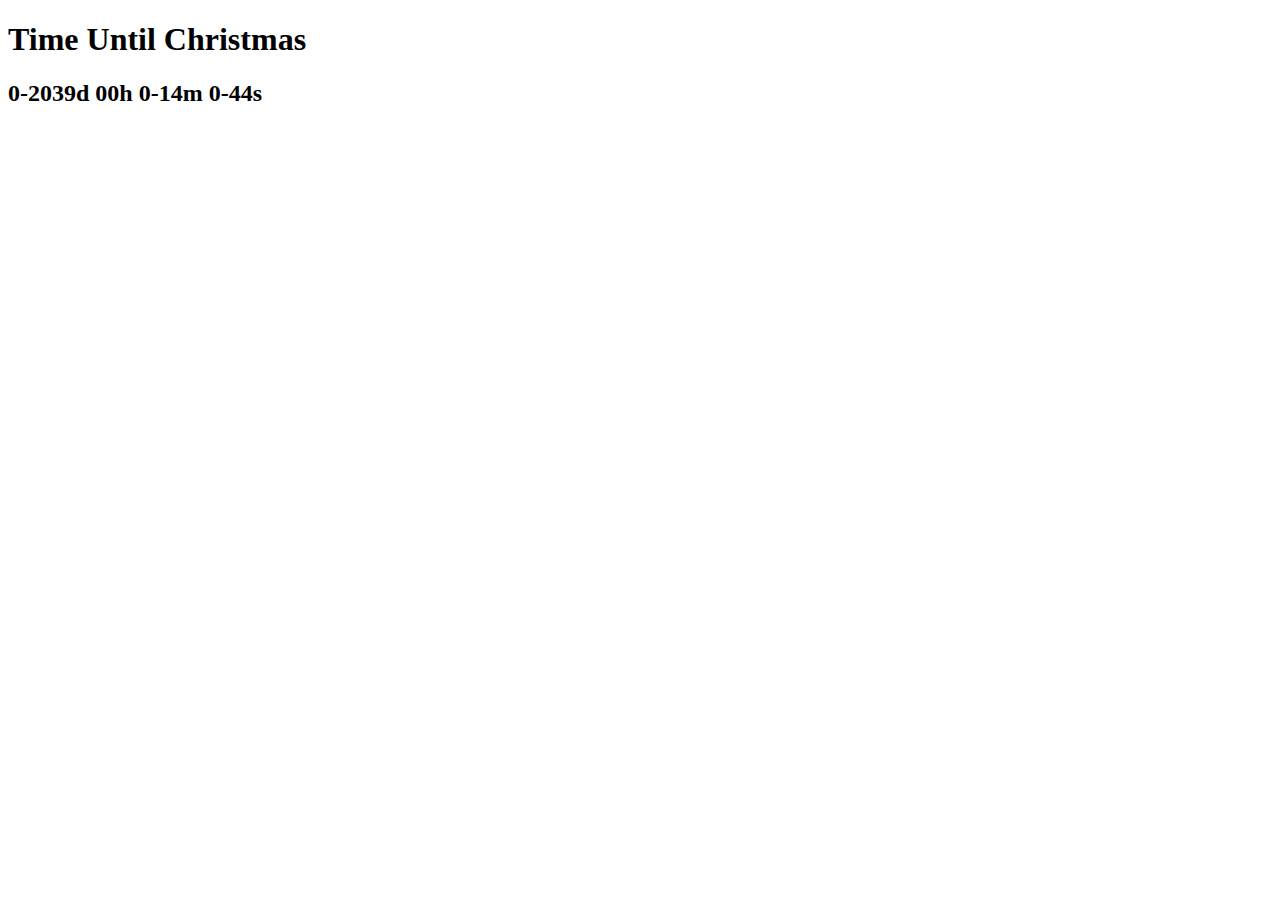
<file: challenge/day-3-blueprint-answer.html>
<!DOCTYPE html>
<html>
  <head>
    <title>Parcel Sandbox</title>
    <meta charset="UTF-8" />
  </head>
  <body>
    <h1>Time Until Christmas</h1>
    <h2 class="js-clock"></h2>
    <script src="day-3-blueprint-answer.js"></script>
  </body>
</html>
</file>
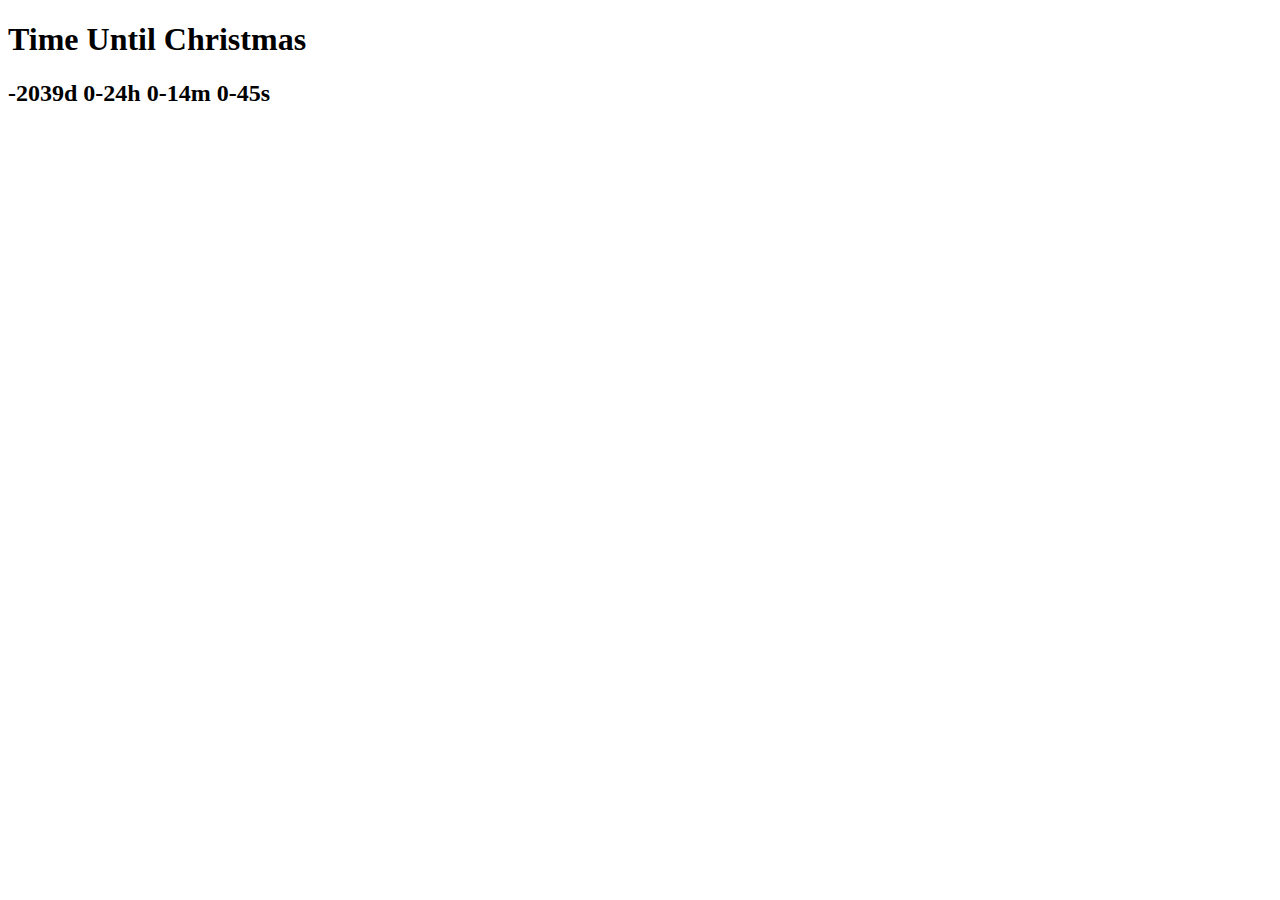
<file: challenge/day-3-blueprint.html>
<!DOCTYPE html>
<html>
  <head>
    <title>Parcel Sandbox</title>
    <meta charset="UTF-8" />
  </head>

  <body>
    <h1>Time Until Christmas</h1>
    <h2></h2>
    <script src="day-3-blueprint.js"></script>
  </body>
</html>
</file>
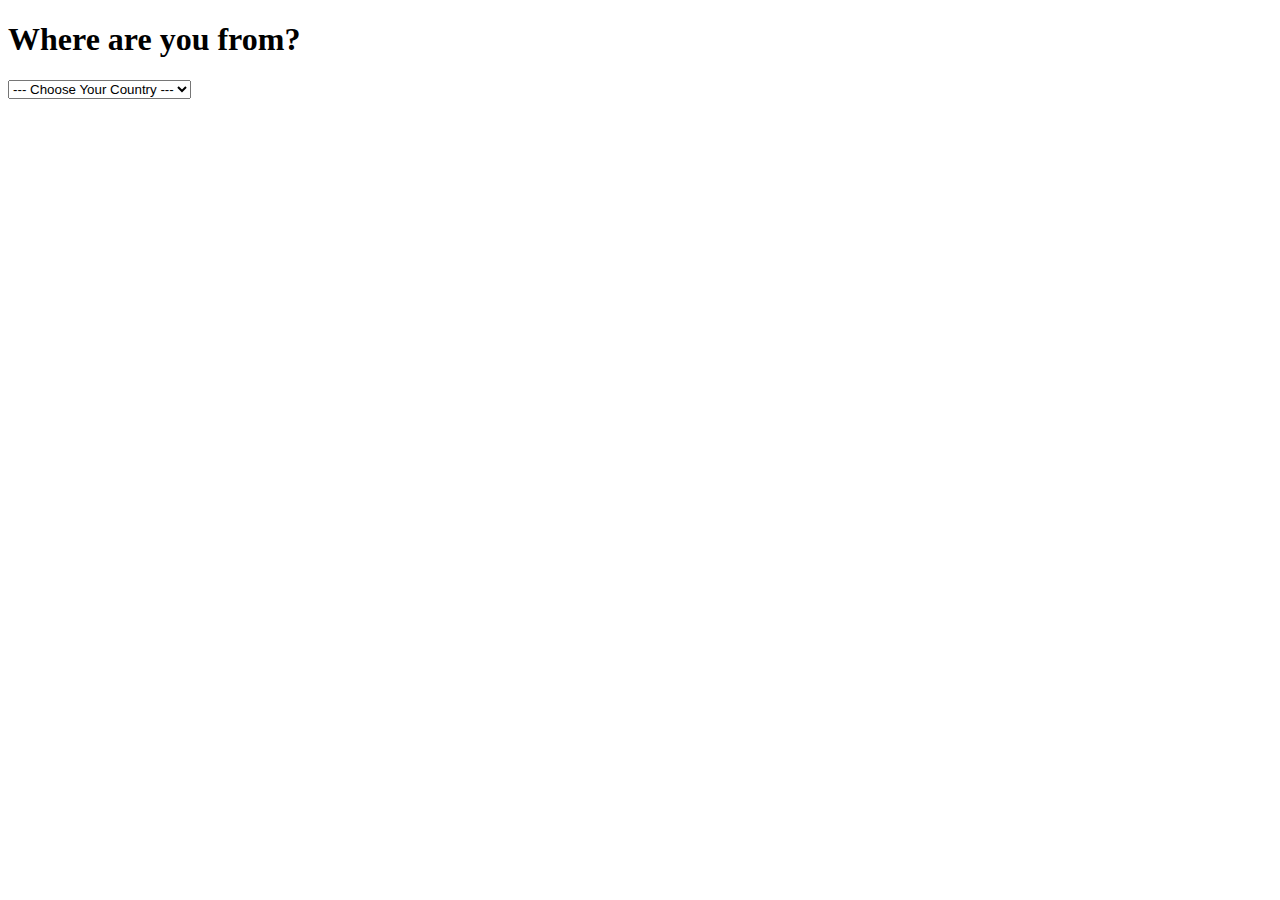
<file: challenge/day-4-blueprint-answer.html>
<!DOCTYPE html>
<html>
  <head>
    <title>Parcel Sandbox</title>
    <meta charset="UTF-8" />
  </head>
  <body>
    <h1>Where are you from?</h1>
    <select class="js-select">
      <option value="NONE">--- Choose Your Country ---</option>
      <option value="KR">Korea</option>
      <option value="GR">Greece</option>
      <option value="TR">Turkey</option>
      <option value="FI">Finland</option>
    </select>
    <script src="day-4-blueprint-answer.js"></script>
  </body>
</html>
</file>
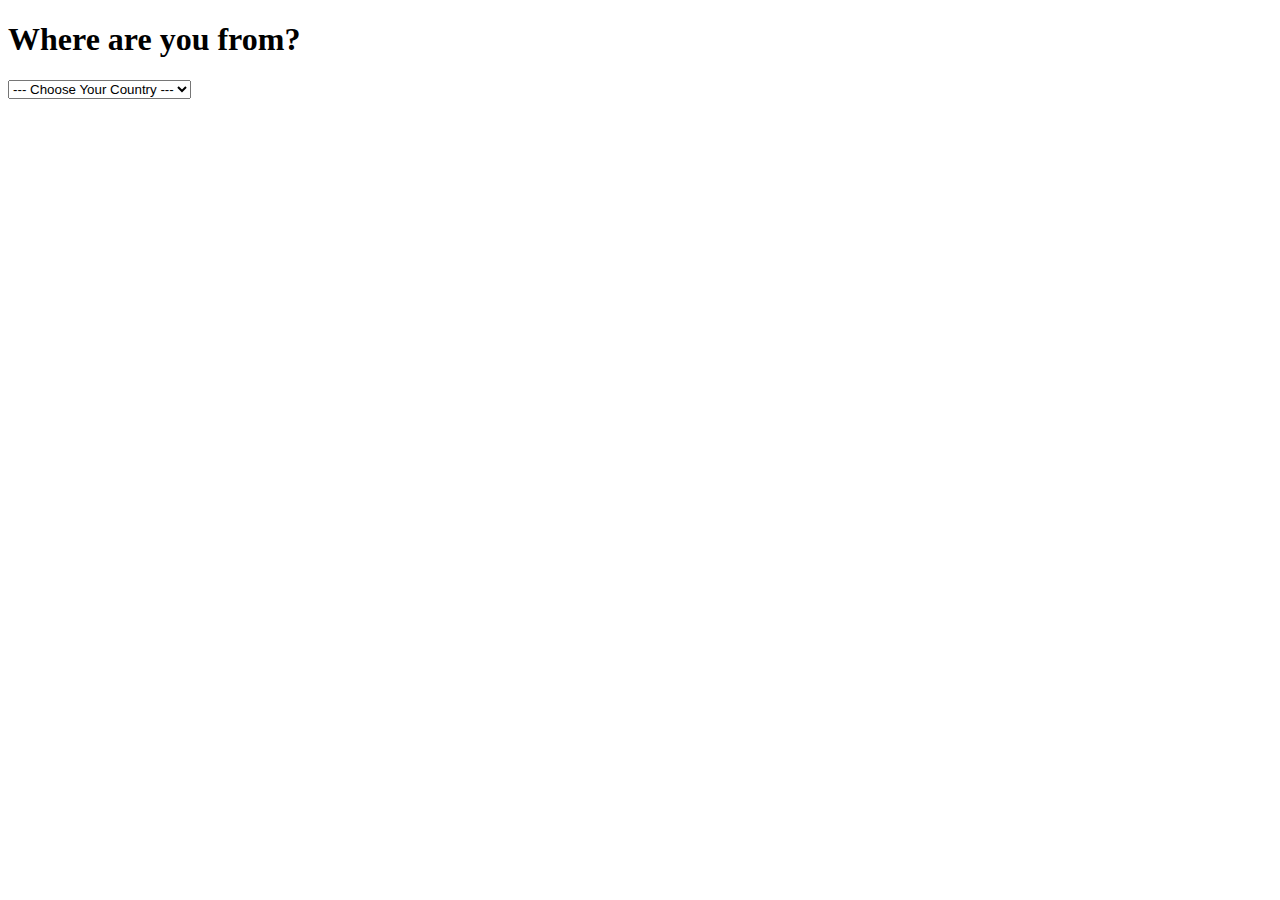
<file: challenge/day-4-blueprint.html>
<!DOCTYPE html>
<html>
  <head>
    <title>Parcel Sandbox</title>
    <meta charset="UTF-8" />
  </head>
  <body>
    <h1>Where are you from?</h1>
    <select>
      <option value="">--- Choose Your Country ---</option>
      <option value="Korea">Korea</option>
      <option value="Greece">Greece</option>
      <option value="Turkey">Turkey</option>
      <option value="Finland">Finland</option>
    </select>
    <script src="day-4-blueprint.js"></script>
  </body>
</html>
</file>
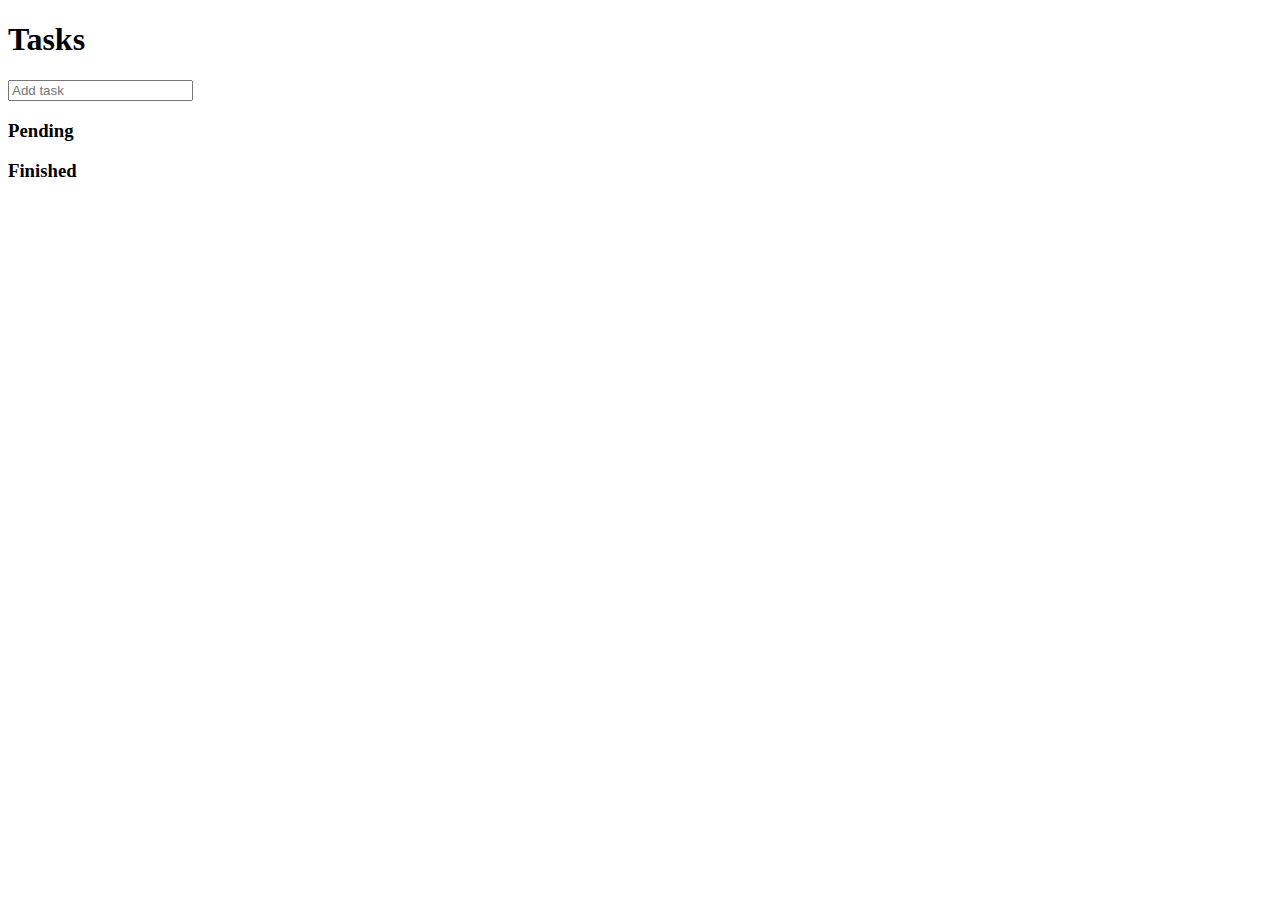
<file: challenge/day-5-blueprint-answer.html>
<!DOCTYPE html>
<html>
  <head>
    <title>Parcel Sandbox</title>
    <meta charset="UTF-8" />
  </head>

  <body>
    <h1>Tasks</h1>

    <form id="js-form">
      <input type="text" placeholder="Add task" />
    </form>

    <div>
      <h3>Pending</h3>
      <ul id="js-pending"></ul>
    </div>

    <div>
      <h3>Finished</h3>
      <ul id="js-finished"></ul>
    </div>

    <script src="day-5-blueprint-answer.js"></script>
  </body>
</html>
</file>
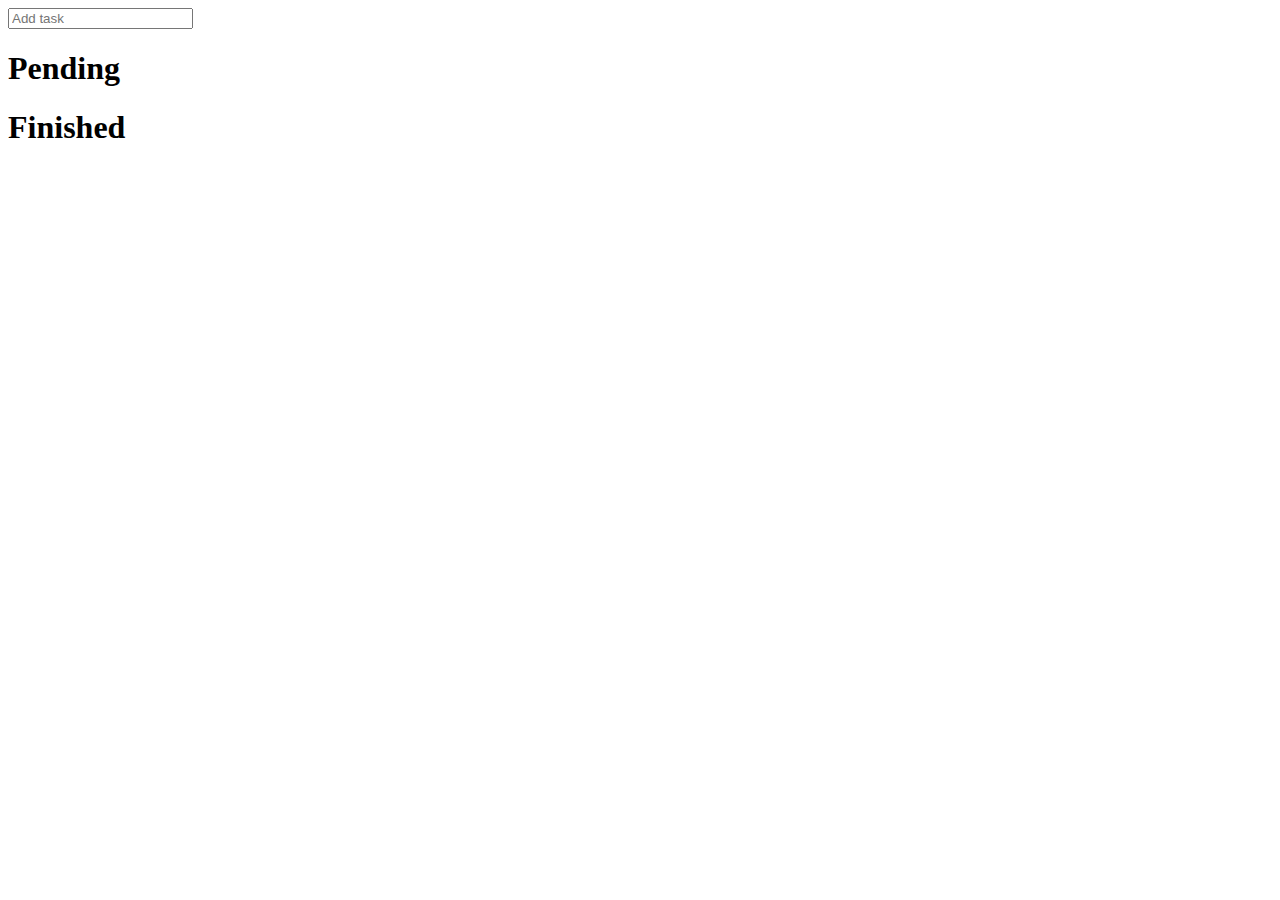
<file: challenge/day-5-blueprint.html>
<!DOCTYPE html>
<html>
  <head>
    <title>Parcel Sandbox</title>
    <meta charset="UTF-8" />
  </head>

  <body>
    <form class="js-addTask">
      <input type="text" placeholder="Add task" required />
    </form>
    <h1>Pending</h1>
    <ul class="js-pending"></ul>
    <h1>Finished</h1>
    <ul class="js-finished"></ul>
    <script src="day-5-blueprint.js"></script>
  </body>
</html>
</file>
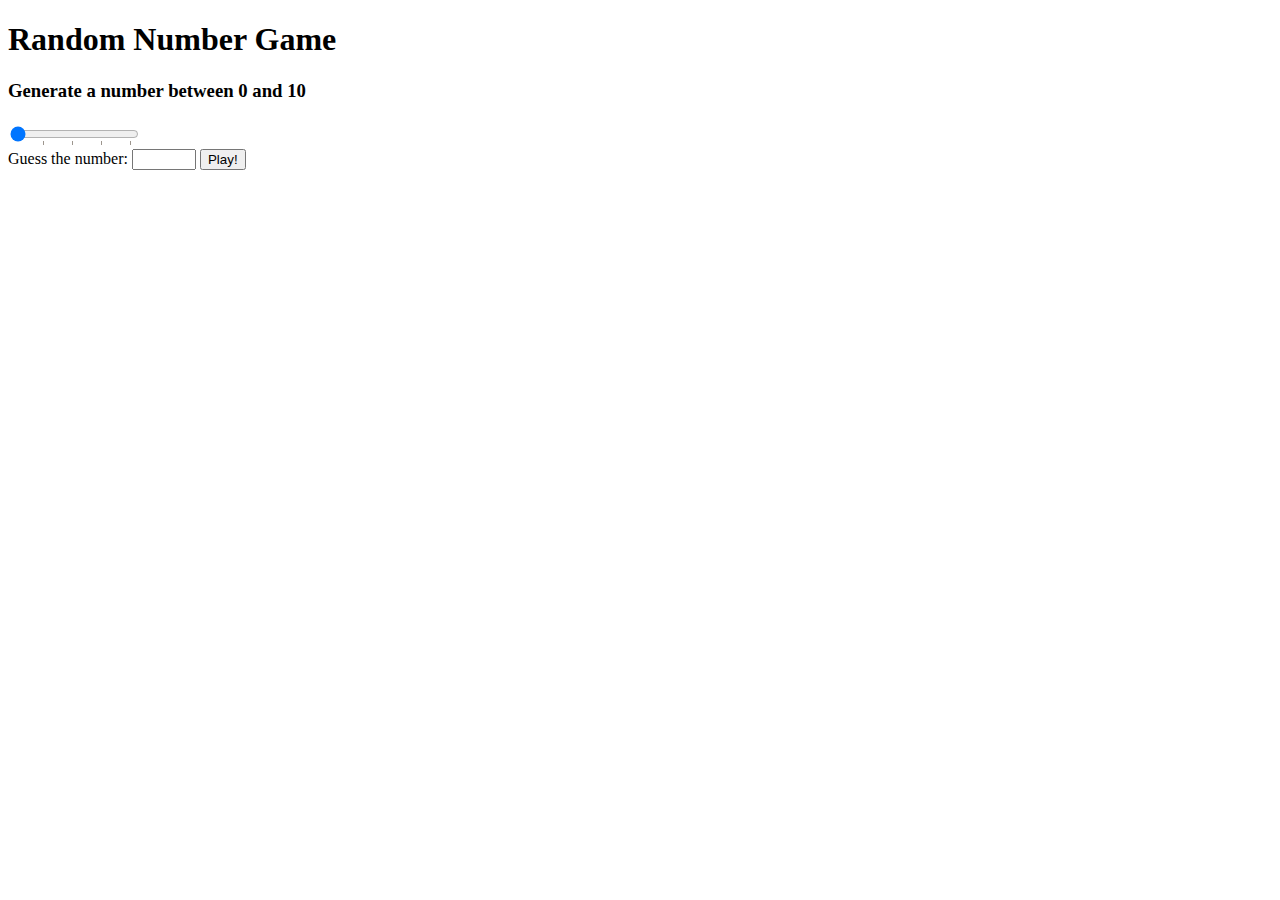
<file: challenge/day-6-blueprint-answer.html>
<!DOCTYPE html>
<html>
  <head>
    <title>Parcel Sandbox</title>
    <meta charset="UTF-8" />
  </head>

  <body>
    <h1>Random Number Game</h1>
    <div>
      <h3 class="js-title">Generate a number between 0 and <span>10</span></h3>
      <datalist id="number">
        <option value="50"></option>
        <option value="100"></option>
        <option value="150"></option>
        <option value="200"></option>
      </datalist>
      <input
        list="number"
        id="js-range"
        type="range"
        min="5"
        max="200"
        value="5"
        step="5"
      />
    </div>
    <form id="js-guess">
      <label>Guess the number:</label>
      <input type="number" max="200" min="5" />
      <button>Play!</button>
    </form>
    <div id="js-result">
      <span></span>
    </div>
    <script src="day-6-blueprint-answer.js"></script>
  </body>
</html>
</file>
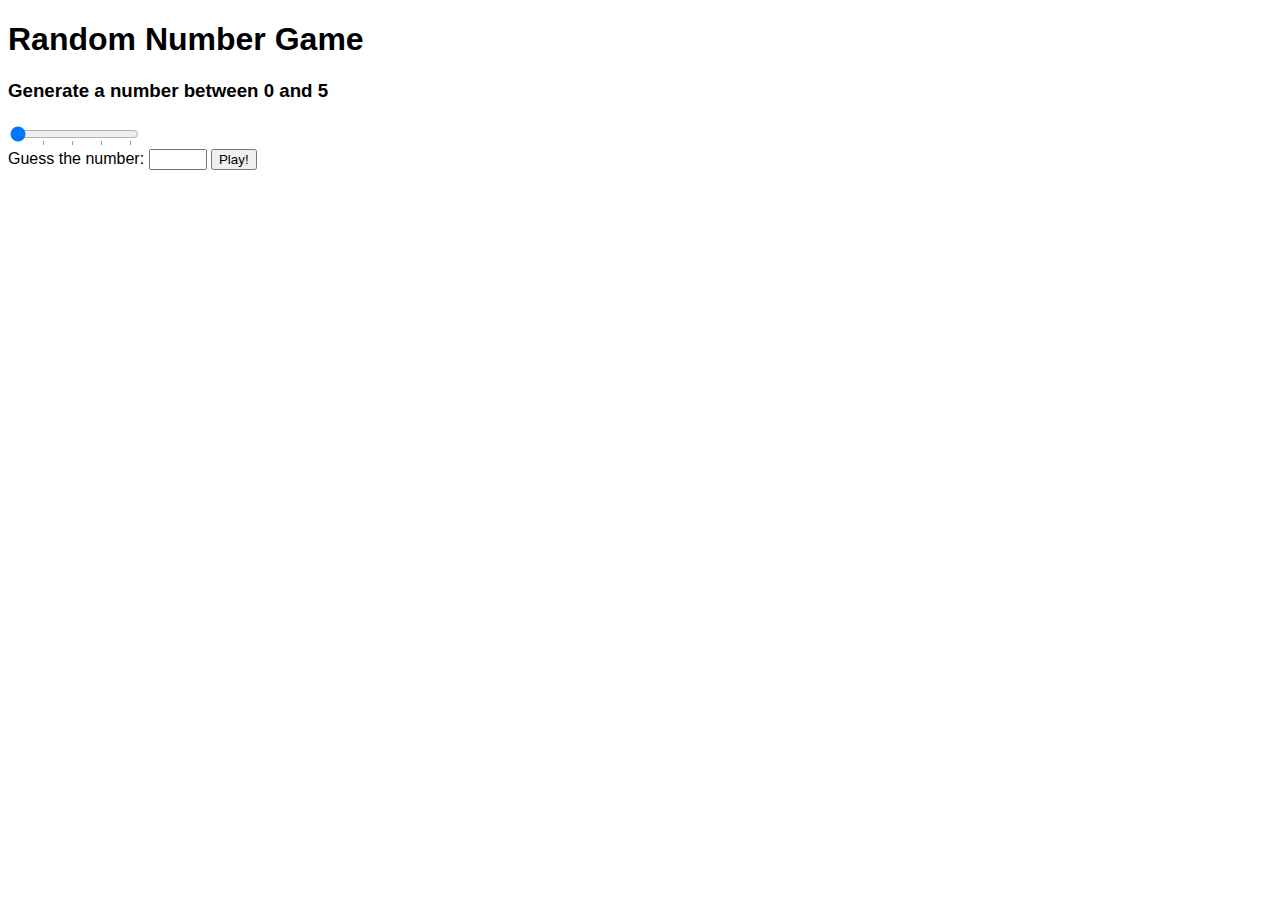
<file: challenge/day-6-blueprint.html>
<!DOCTYPE html>
<html>
  <head>
    <title>Parcel Sandbox</title>
    <meta charset="UTF-8" />
    <link rel="stylesheet" href="day-6-blueprint.css">
  </head>

  <body>
    <h1>Random Number Game</h1>
    <h3 class="js-h3Num">Generate a number between 0 and 5</h3>
    <div>
      <input
        class="js-range"
        type="range"
        list="numRange"
        min="5"
        max="200"
        step="5"
        value="5"
      />
      <datalist id="numRange">
        <option value="50"></option>
        <option value="100"></option>
        <option value="150"></option>
        <option value="200"></option>
      </datalist>
    </div>
    <label for="guessNum">Guess the number:</label>
    <input type="number" id="guessNum" max="200" min="5" />
    <input type="button" value="Play!" />
    <div class="result js-none">
      <h4></h4>
      <h3></h3>
    </div>
    <script src="day-6-blueprint.js"></script>
  </body>
</html>
</file>
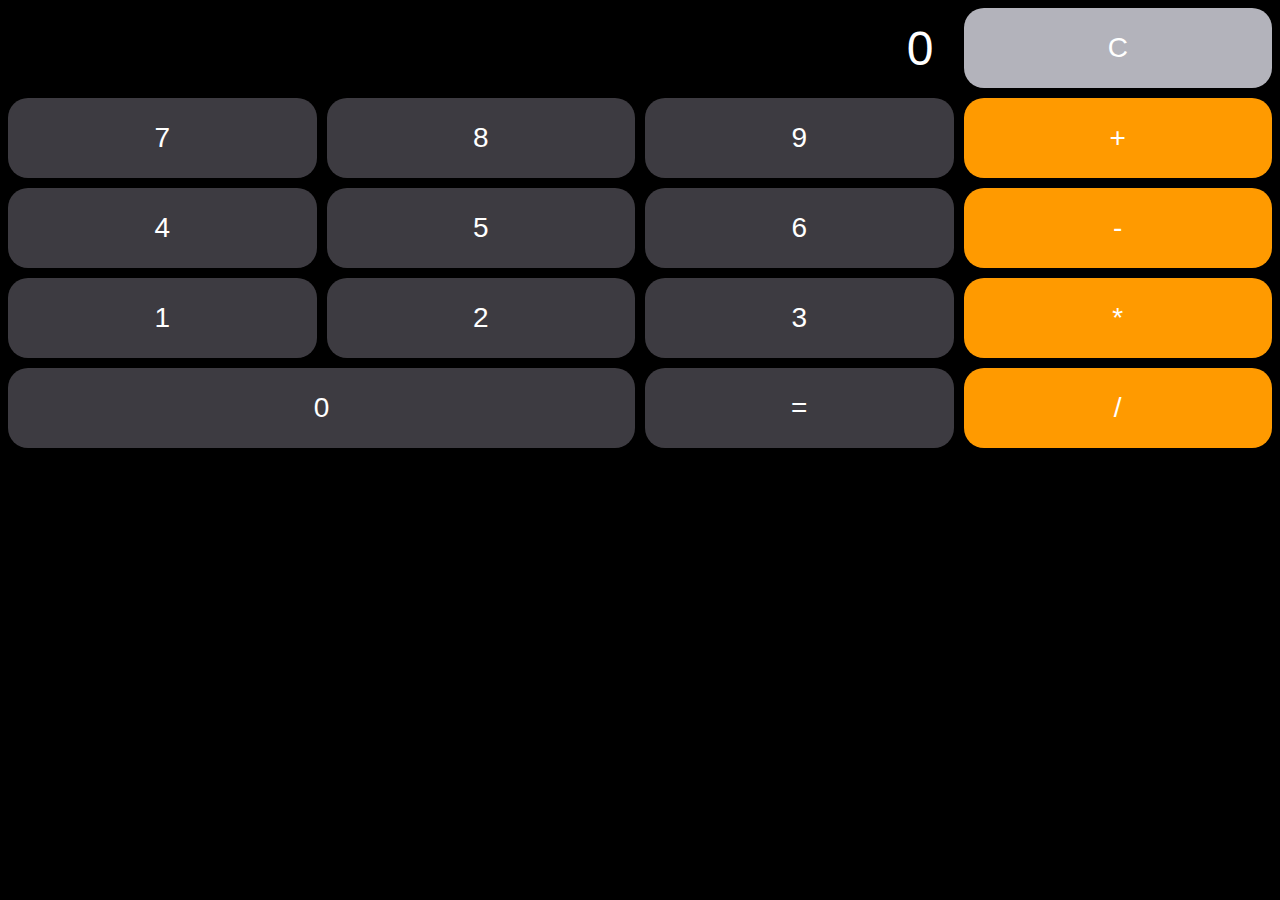
<file: challenge/day-7-blueprint-answer.html>
<!DOCTYPE html>
<html>
  <head>
    <title>Parcel Sandbox</title>
    <meta charset="UTF-8" />
    <link rel="stylesheet" href="day-7-blueprint-answer.css">
  </head>

  <body>
    <span class="js-result result">0</span>
    <span class="js-reset reset">C</span>
    <span class="js-number">7</span>
    <span class="js-number">8</span>
    <span class="js-number">9</span>
    <span class="js-operation operation">+</span>
    <span class="js-number">4</span>
    <span class="js-number">5</span>
    <span class="js-number">6</span>
    <span class="js-operation operation">-</span>
    <span class="js-number">1</span>
    <span class="js-number">2</span>
    <span class="js-number">3</span>
    <span class="js-operation operation">*</span>
    <span class="js-number zero">0</span>
    <span class="js-equals">=</span>
    <span class="js-operation operation">/</span>
    <script src="day-7-blueprint-answer.js"></script>
  </body>
</html>
</file>
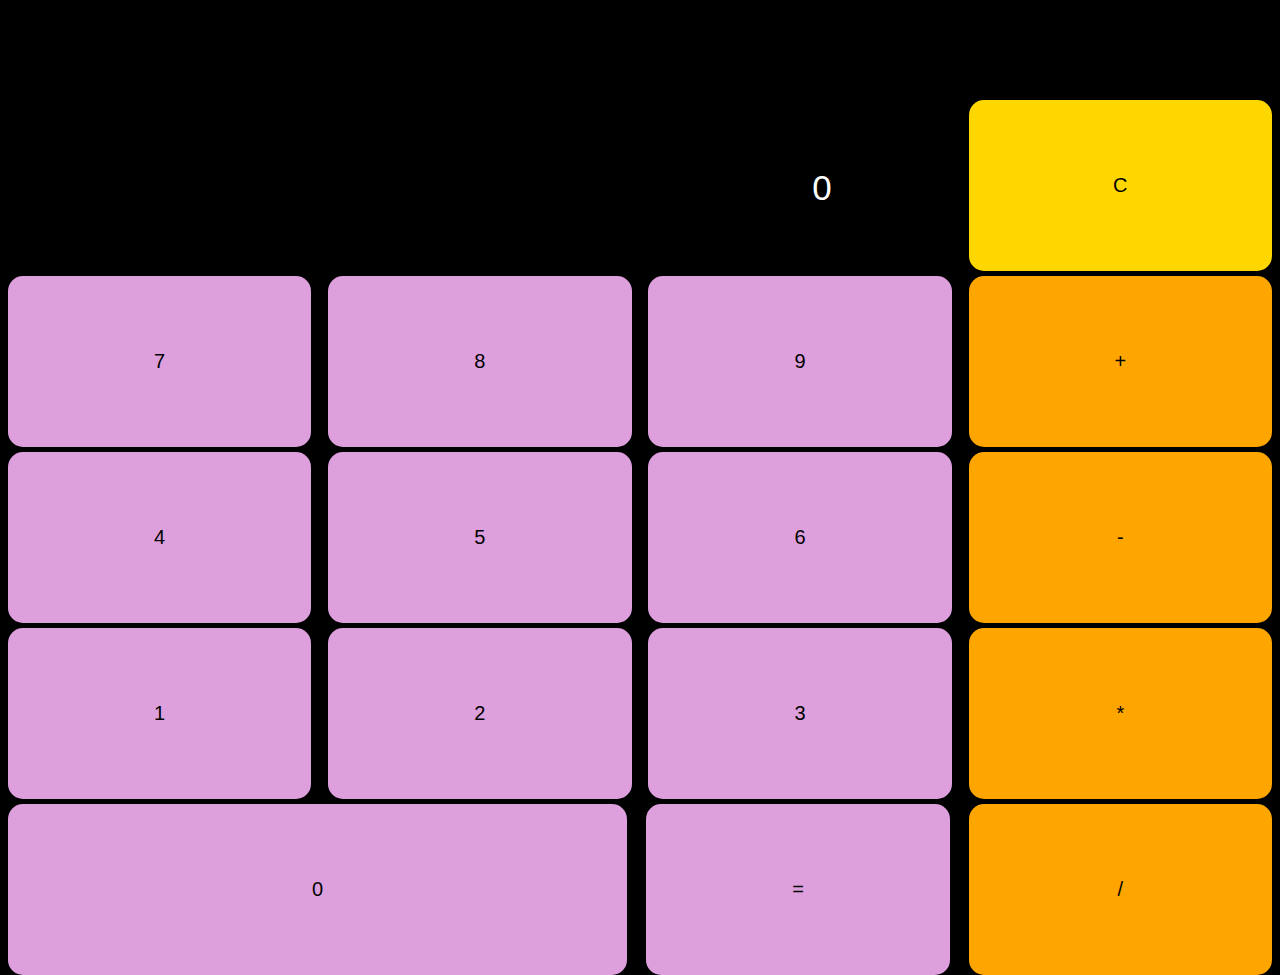
<file: challenge/day-7-blueprint.html>
<!DOCTYPE html>
<html>
  <head>
    <title>Parcel Sandbox</title>
    <meta charset="UTF-8" />
    <link rel="stylesheet" href="day-7-blueprint.css">
  </head>

  <body>
    <div>
      <input class="content" type="text" disabled />
      <input class="result" type="text" disabled value="0" />
      <button class="c">C</button>
      <button class="seven">7</button>
      <button class="eight">8</button>
      <button class="nine">9</button>
      <button class="plus">+</button>
      <button class="four">4</button>
      <button class="five">5</button>
      <button class="six">6</button>
      <button class="minus">-</button>
      <button class="one">1</button>
      <button class="two">2</button>
      <button class="three">3</button>
      <button class="times">*</button>
      <button class="zero">0</button>
      <button class="equal">=</button>
      <button class="divide">/</button>
    </div>

    <script src="day-7-blueprint.js"></script>
  </body>
</html>
</file>
<file: challenge/day-6-blueprint.css>
body {
  font-family: sans-serif;
}

#guessNum {
  width: 50px;
}

.js-none {
  display: none;
}

.js-showing {
  display: block;
}
</file>
<file: challenge/day-7-blueprint-answer.css>
body {
  display: grid;
  grid-template-columns: repeat(4, 1fr);
  grid-template-rows: 80px;
  grid-auto-rows: 80px;
  grid-gap: 10px;
  background-color: black;
  font-family: -apple-system, BlinkMacSystemFont, "Segoe UI", Roboto, Oxygen,
    Ubuntu, Cantarell, "Open Sans", "Helvetica Neue", sans-serif;
}

body span {
  display: flex;
  justify-content: center;
  align-items: center;
  background-color: #3d3b41;
  border-radius: 20px;
  font-size: 28px;
  color: white;
  cursor: pointer;
}

body span:active {
  opacity: 0.8;
}

body span:not(.result) {
  user-select: none;
}

.result {
  background-color: black;
  padding-right: 20px;
  justify-content: flex-end;
  font-size: 48px;
  grid-column: 1 / 4;
}

.zero {
  grid-column: 1 / 3;
}

.operation {
  background-color: #ff9a00;
}

.reset {
  background-color: #b3b3bb;
}
</file>
<file: challenge/day-7-blueprint.css>
body {
  font-family: sans-serif;
  height: 100vh;
  background-color: black;
}

div {
  display: flex;
  flex-wrap: wrap;
  justify-content: space-between;
  align-items: center;
  height: 100%;
}

button {
  width: 24%;
  height: 19%;
  border: none;
  border-radius: 15px;
  outline: none;
  background-color: plum;
  margin-bottom: 5px;
  font-size: 20px;
}

button:active {
  opacity: 0.5;
}

.c {
  background-color: gold;
}

.plus,
.minus,
.times,
.divide {
  background-color: orange;
}

input {
  width: 65%;
  height: 10%;
  text-align: right;
  font-size: 35px;
  border: none;
  color: white;
  background-color: black;
}

.zero {
  width: 49%;
}
</file>
